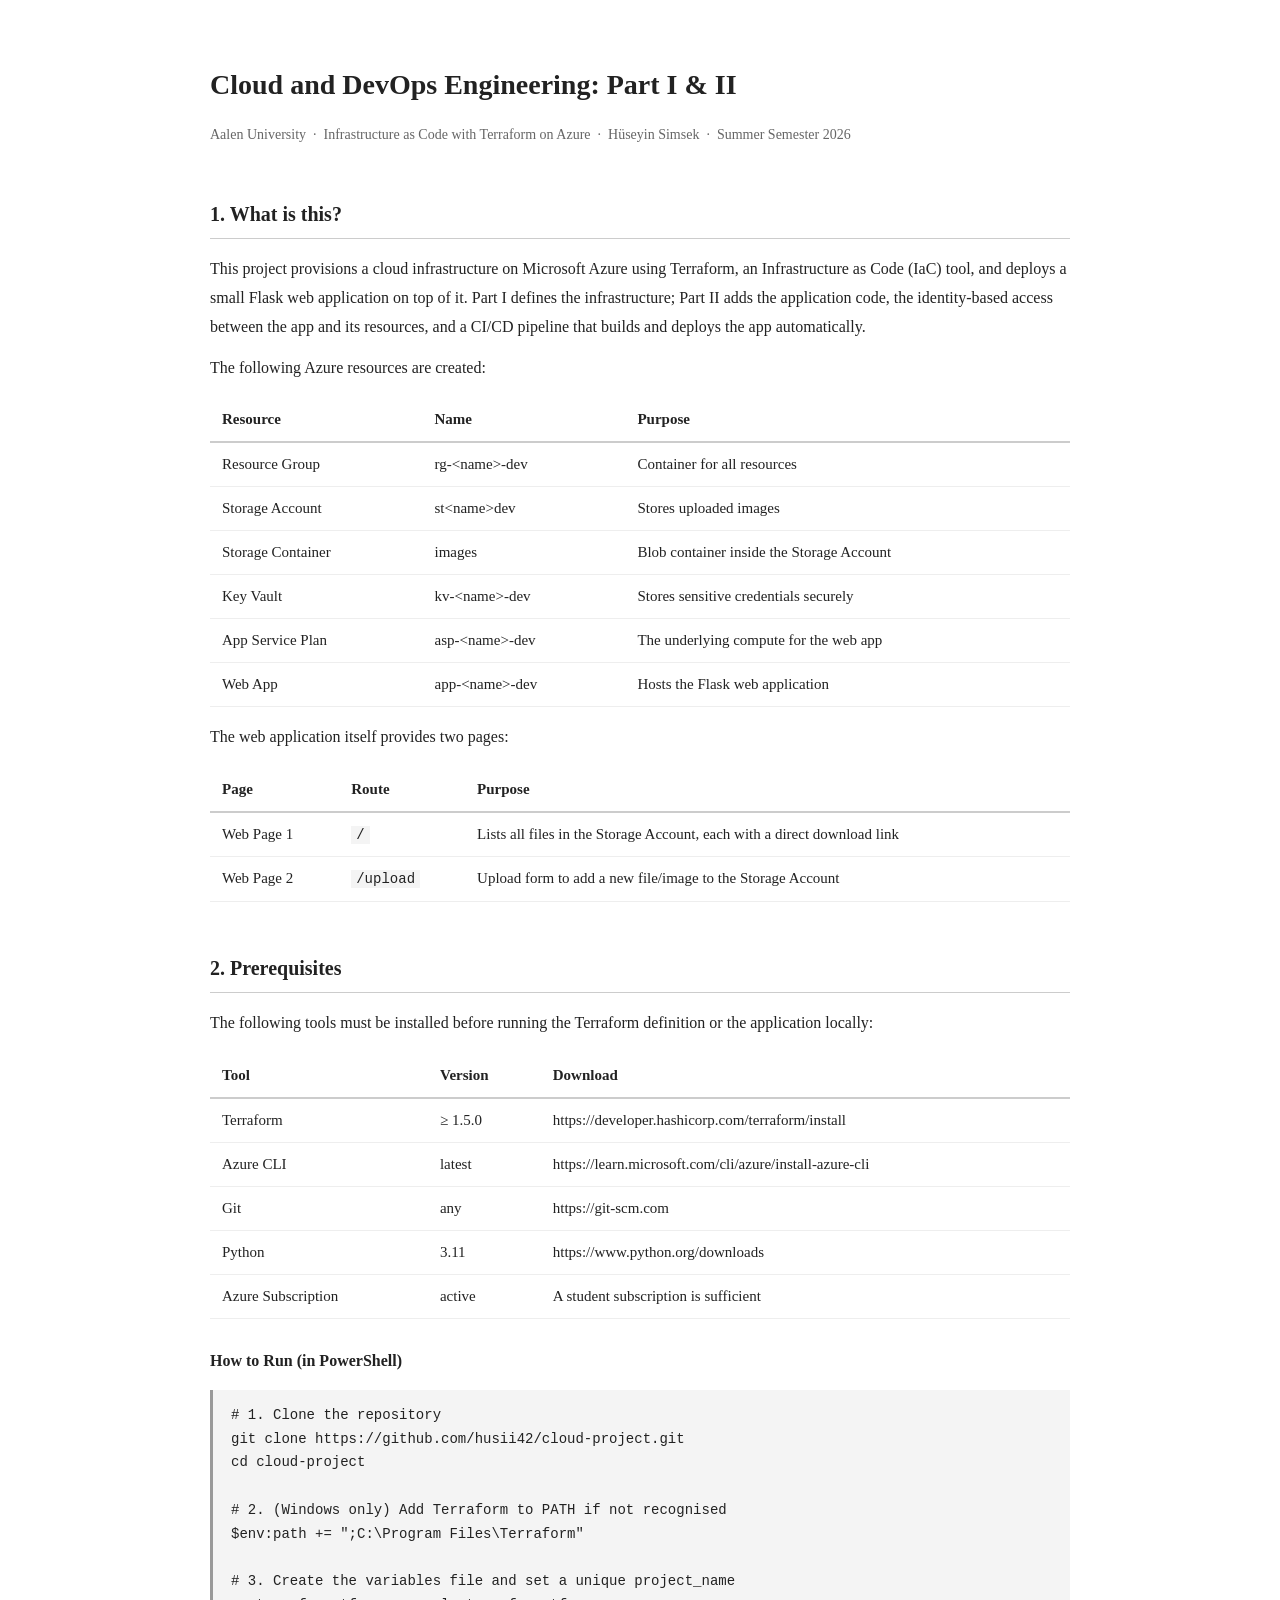
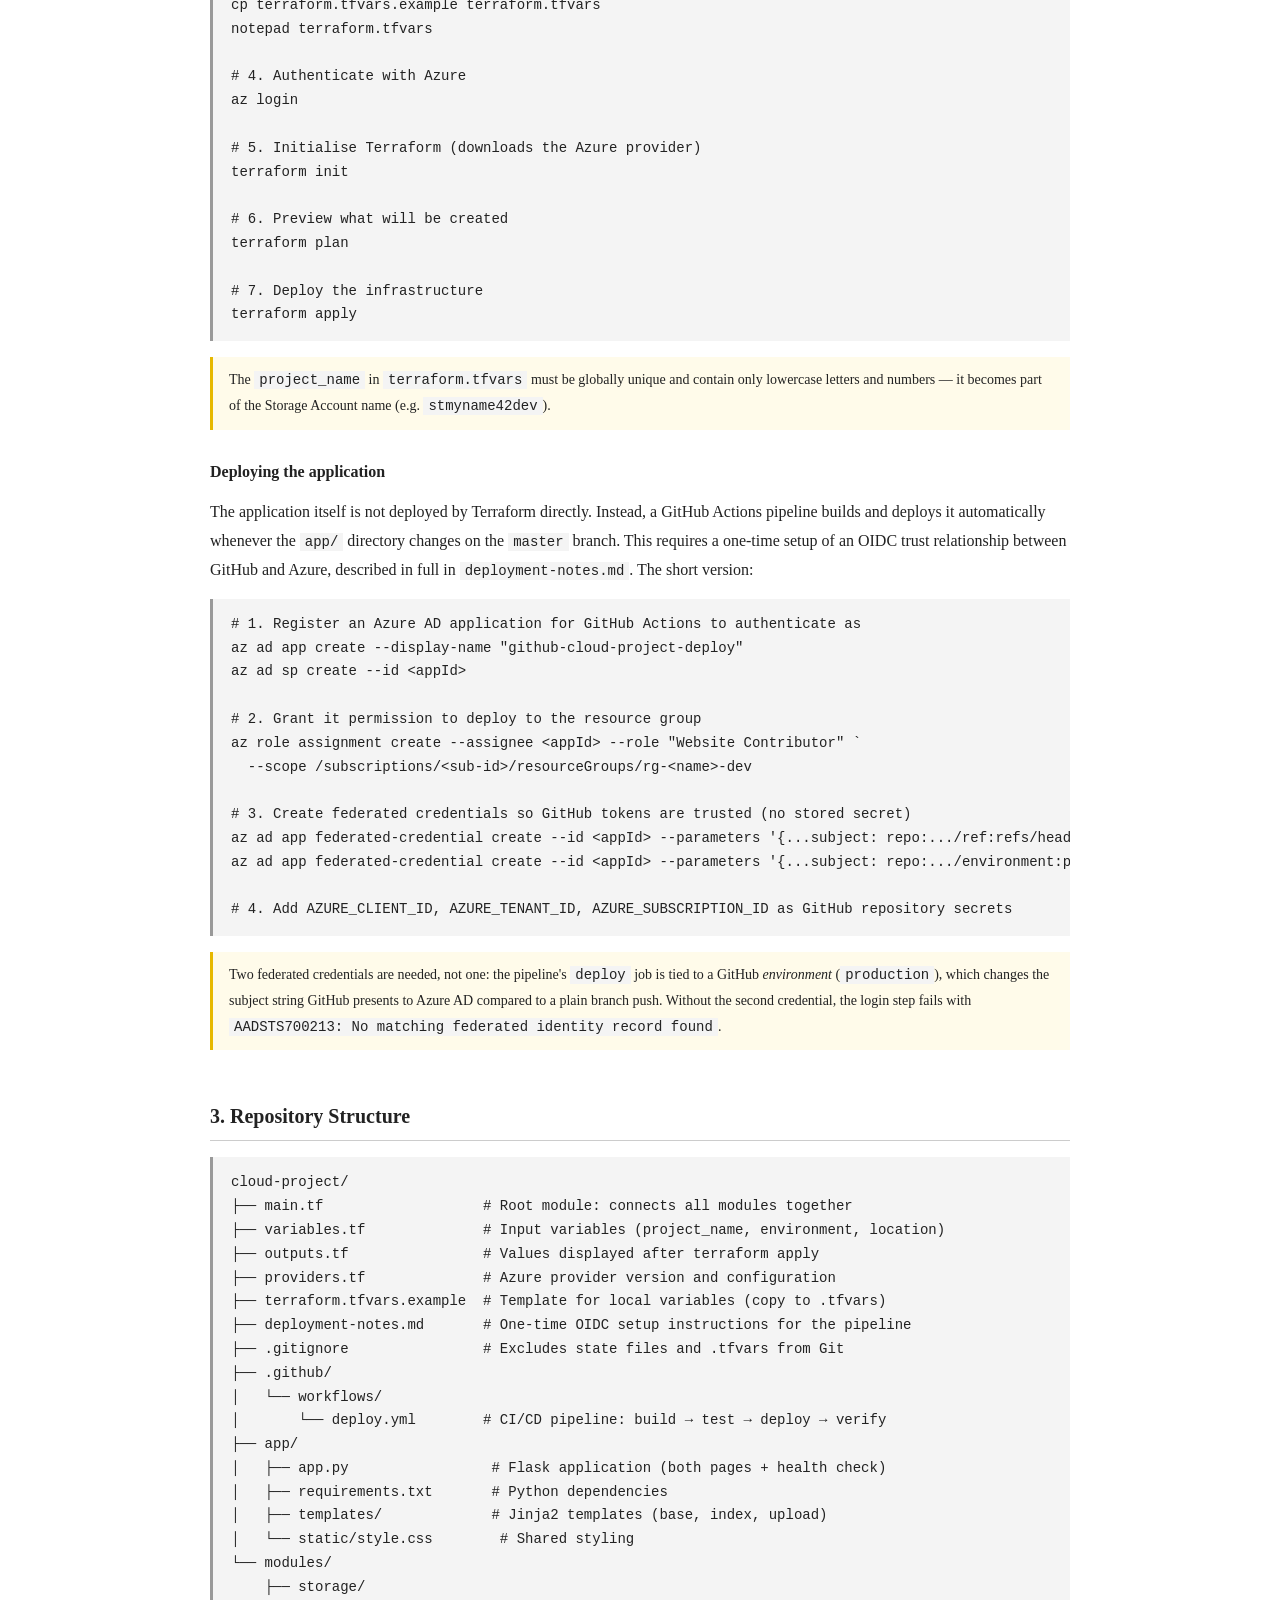
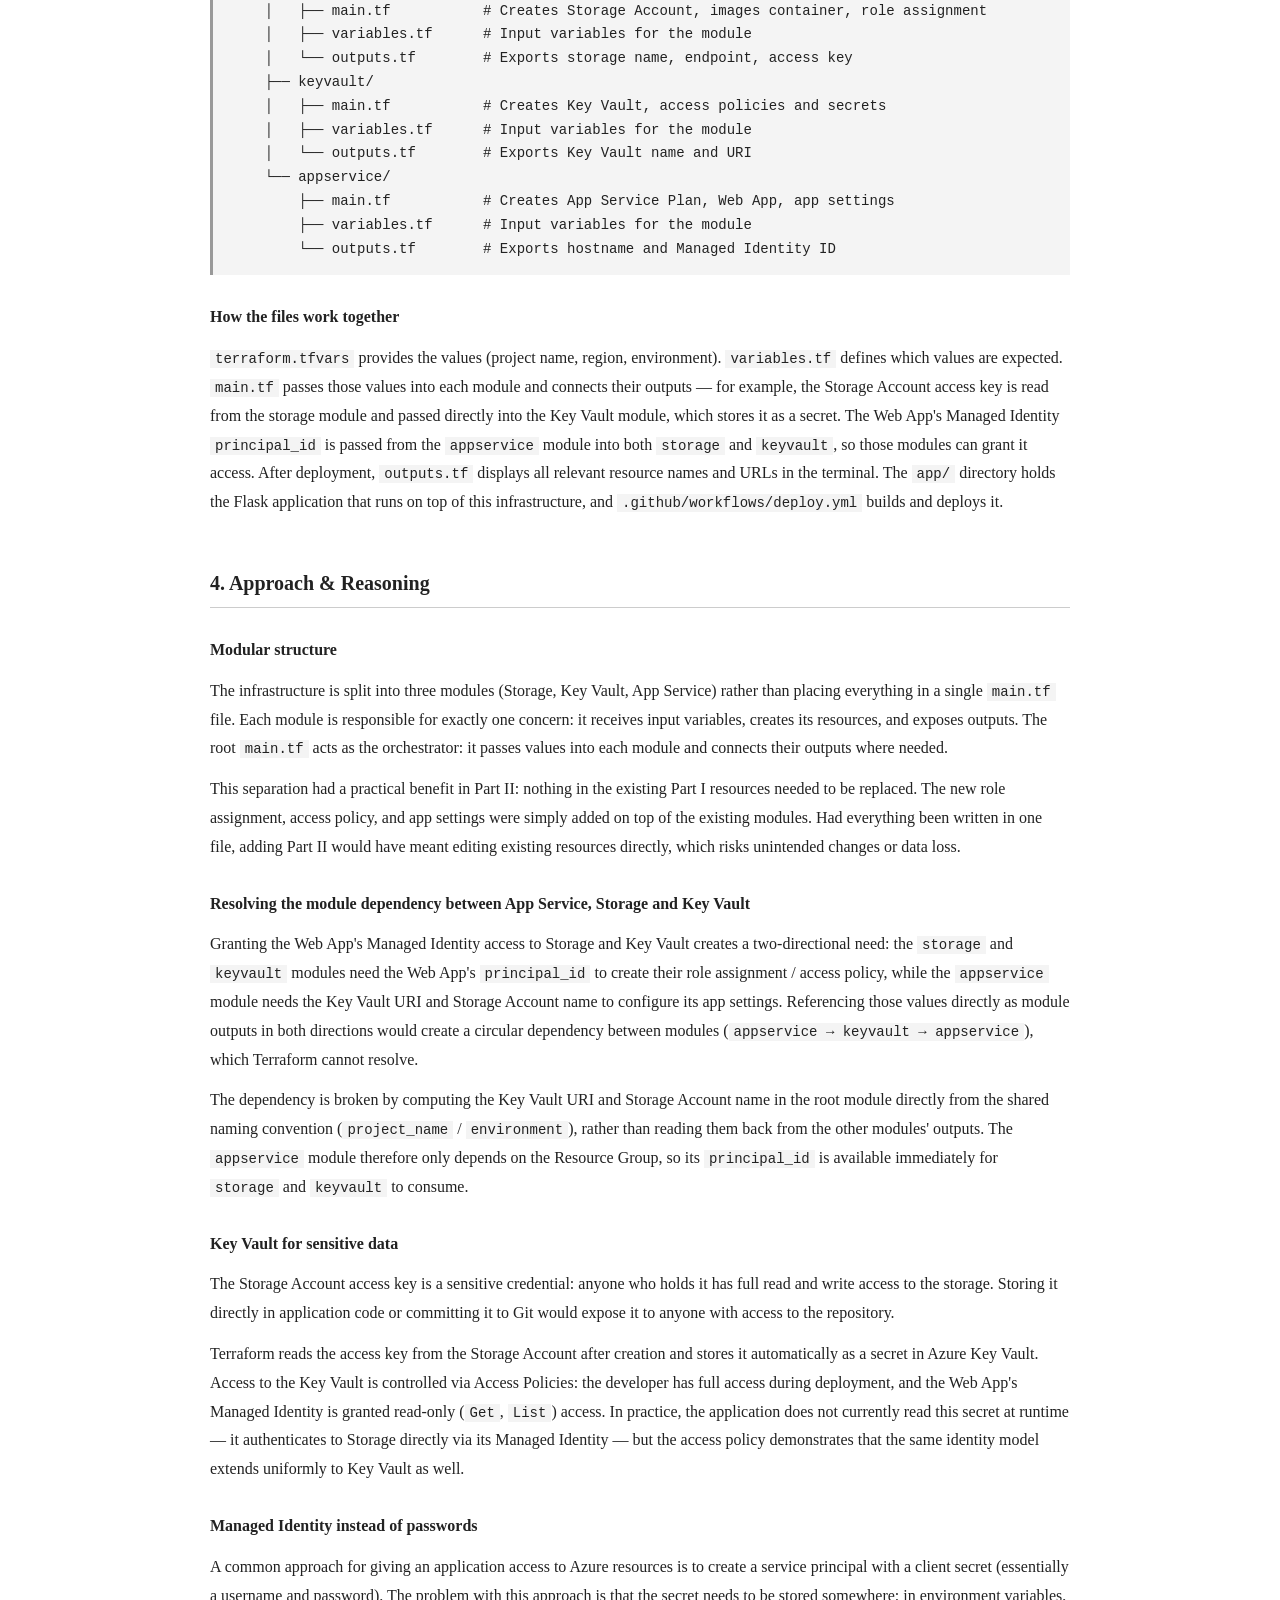
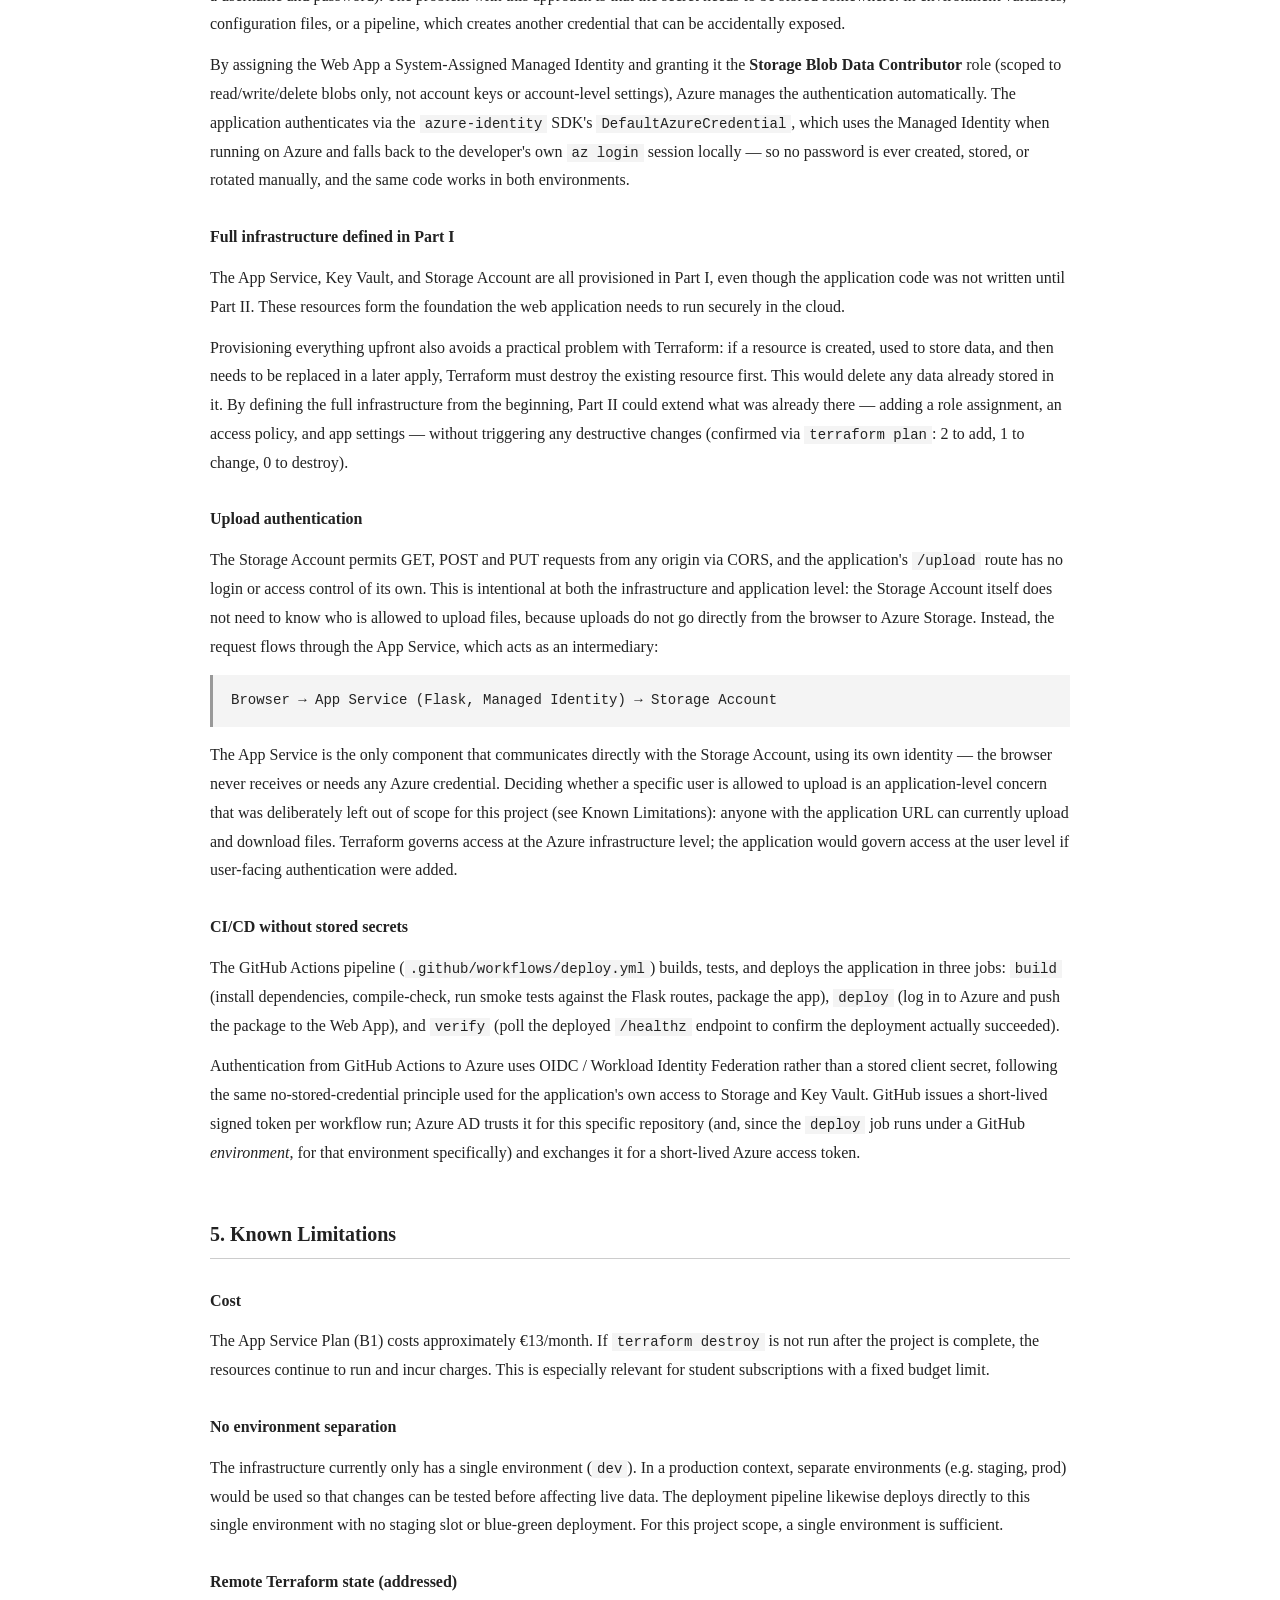
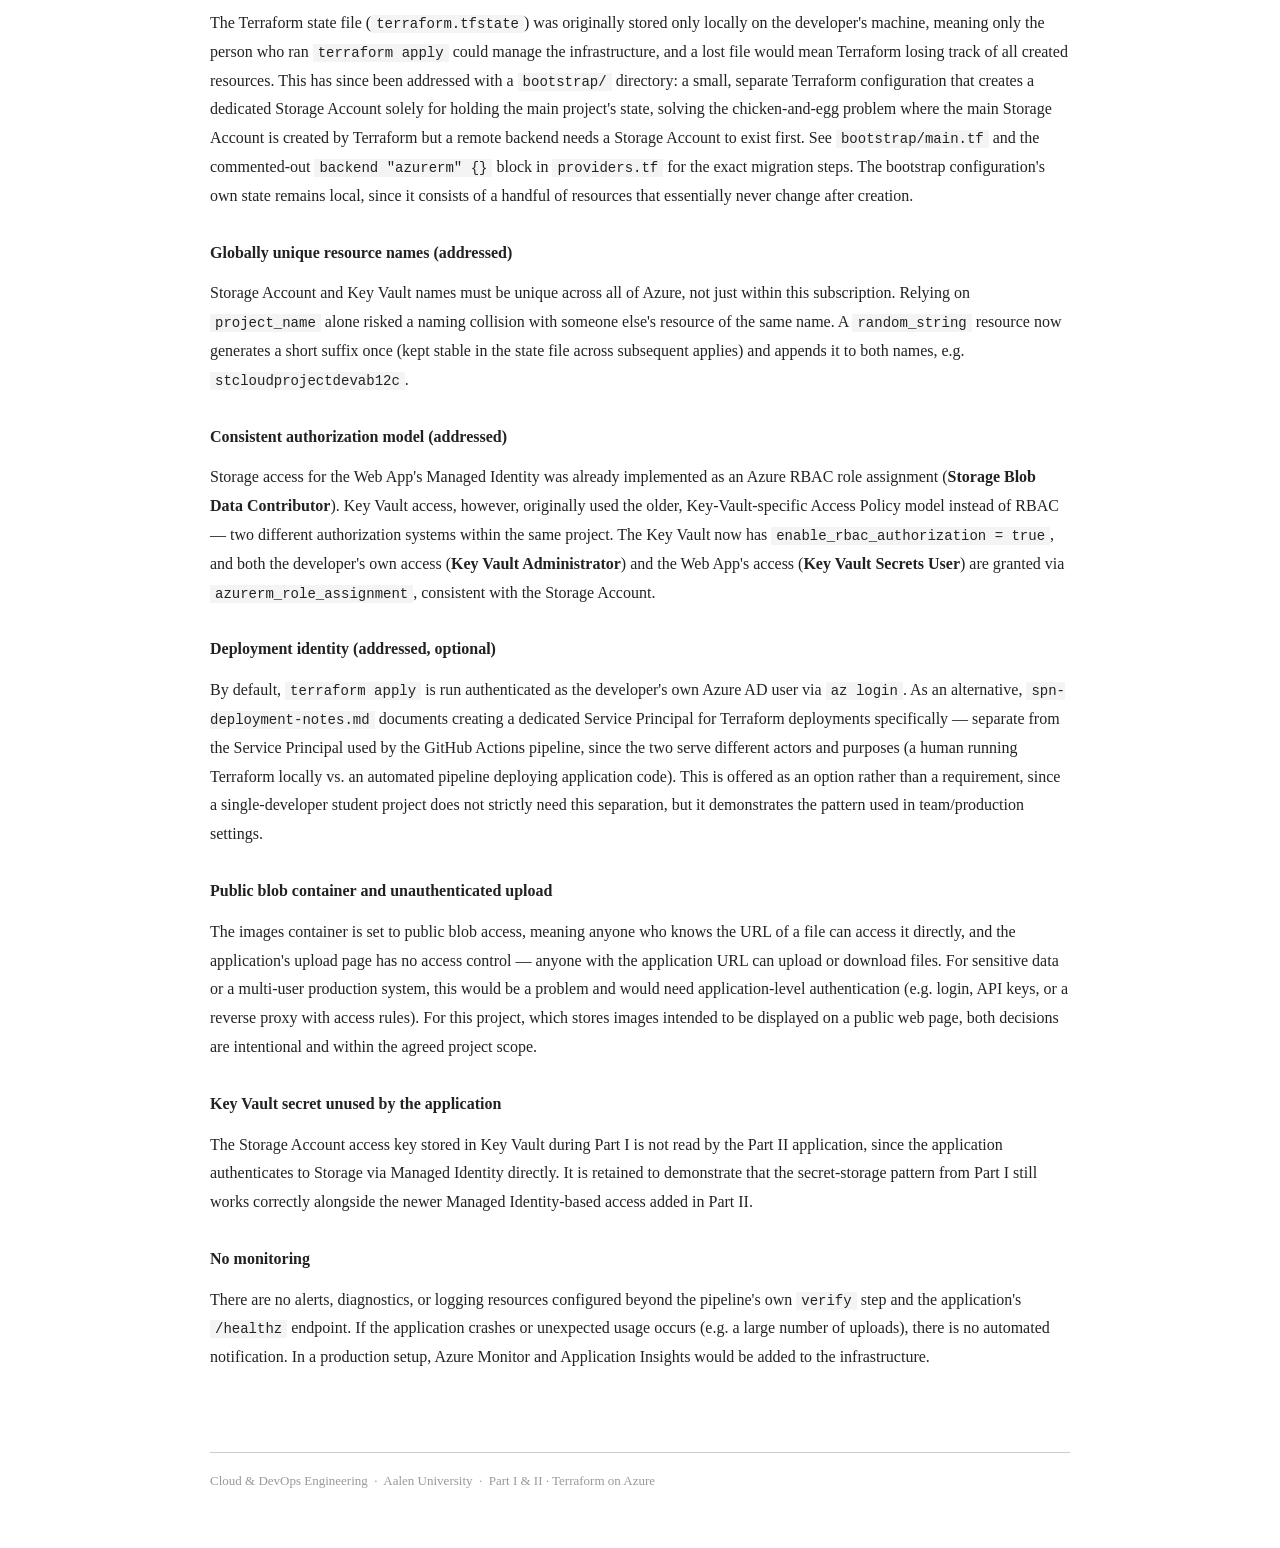
<file: documentation.html>
<!DOCTYPE html>
<html lang="en">
<head>
  <meta charset="UTF-8">
  <meta name="viewport" content="width=device-width, initial-scale=1.0">
  <title>Cloud and DevOps Project: Documentation</title>
  <style>
    body {
      font-family: Georgia, serif;
      max-width: 860px;
      margin: 60px auto;
      padding: 0 40px;
      color: #222;
      line-height: 1.8;
      font-size: 16px;
    }

    h1 { font-size: 28px; margin-bottom: 4px; }
    h2 { font-size: 20px; margin-top: 48px; border-bottom: 1px solid #ccc; padding-bottom: 6px; }
    h3 { font-size: 16px; margin-top: 28px; margin-bottom: 6px; }

    .subtitle { color: #666; font-size: 14px; margin-bottom: 40px; }

    p { margin: 12px 0; }

    pre {
      background: #f4f4f4;
      border-left: 3px solid #999;
      padding: 14px 18px;
      font-family: monospace;
      font-size: 14px;
      overflow-x: auto;
      line-height: 1.7;
    }

    code {
      font-family: monospace;
      background: #f4f4f4;
      padding: 1px 5px;
      font-size: 14px;
    }

    table {
      width: 100%;
      border-collapse: collapse;
      margin: 16px 0;
      font-size: 15px;
    }

    th {
      text-align: left;
      border-bottom: 2px solid #ccc;
      padding: 8px 12px;
    }

    td {
      border-bottom: 1px solid #eee;
      padding: 8px 12px;
      vertical-align: top;
    }

    .note {
      background: #fffbea;
      border-left: 3px solid #e6b800;
      padding: 10px 16px;
      font-size: 14px;
      margin: 16px 0;
    }

    footer {
      margin-top: 80px;
      border-top: 1px solid #ccc;
      padding-top: 16px;
      font-size: 13px;
      color: #999;
    }
  </style>
</head>
<body>

  <h1>Cloud and DevOps Engineering: Part I &amp; II</h1>
  <p class="subtitle">Aalen University &nbsp;·&nbsp; Infrastructure as Code with Terraform on Azure &nbsp;·&nbsp; Hüseyin Simsek &nbsp;·&nbsp; Summer Semester 2026</p>

  <!-- 1. WHAT IS THIS -->
  <h2>1. What is this?</h2>
  <p>
    This project provisions a cloud infrastructure on Microsoft Azure using Terraform, an Infrastructure as Code (IaC) tool,
    and deploys a small Flask web application on top of it. Part I defines the infrastructure; Part II adds the application
    code, the identity-based access between the app and its resources, and a CI/CD pipeline that builds and deploys the app automatically.
  </p>
  <p>The following Azure resources are created:</p>
  <table>
    <tr><th>Resource</th><th>Name</th><th>Purpose</th></tr>
    <tr><td>Resource Group</td><td>rg-&lt;name&gt;-dev</td><td>Container for all resources</td></tr>
    <tr><td>Storage Account</td><td>st&lt;name&gt;dev</td><td>Stores uploaded images</td></tr>
    <tr><td>Storage Container</td><td>images</td><td>Blob container inside the Storage Account</td></tr>
    <tr><td>Key Vault</td><td>kv-&lt;name&gt;-dev</td><td>Stores sensitive credentials securely</td></tr>
    <tr><td>App Service Plan</td><td>asp-&lt;name&gt;-dev</td><td>The underlying compute for the web app</td></tr>
    <tr><td>Web App</td><td>app-&lt;name&gt;-dev</td><td>Hosts the Flask web application</td></tr>
  </table>
  <p>The web application itself provides two pages:</p>
  <table>
    <tr><th>Page</th><th>Route</th><th>Purpose</th></tr>
    <tr><td>Web Page 1</td><td><code>/</code></td><td>Lists all files in the Storage Account, each with a direct download link</td></tr>
    <tr><td>Web Page 2</td><td><code>/upload</code></td><td>Upload form to add a new file/image to the Storage Account</td></tr>
  </table>

  <!-- 2. PREREQUISITES -->
  <h2>2. Prerequisites</h2>
  <p>The following tools must be installed before running the Terraform definition or the application locally:</p>
  <table>
    <tr><th>Tool</th><th>Version</th><th>Download</th></tr>
    <tr><td>Terraform</td><td>≥ 1.5.0</td><td>https://developer.hashicorp.com/terraform/install</td></tr>
    <tr><td>Azure CLI</td><td>latest</td><td>https://learn.microsoft.com/cli/azure/install-azure-cli</td></tr>
    <tr><td>Git</td><td>any</td><td>https://git-scm.com</td></tr>
    <tr><td>Python</td><td>3.11</td><td>https://www.python.org/downloads</td></tr>
    <tr><td>Azure Subscription</td><td>active</td><td>A student subscription is sufficient</td></tr>
  </table>

  <h3>How to Run (in PowerShell)</h3>
  <pre># 1. Clone the repository
git clone https://github.com/husii42/cloud-project.git
cd cloud-project

# 2. (Windows only) Add Terraform to PATH if not recognised
$env:path += ";C:\Program Files\Terraform"

# 3. Create the variables file and set a unique project_name
cp terraform.tfvars.example terraform.tfvars
notepad terraform.tfvars

# 4. Authenticate with Azure
az login

# 5. Initialise Terraform (downloads the Azure provider)
terraform init

# 6. Preview what will be created
terraform plan

# 7. Deploy the infrastructure
terraform apply</pre>

  <div class="note">
    The <code>project_name</code> in <code>terraform.tfvars</code> must be globally unique and contain only lowercase letters and numbers —
    it becomes part of the Storage Account name (e.g. <code>stmyname42dev</code>).
  </div>

  <h3>Deploying the application</h3>
  <p>
    The application itself is not deployed by Terraform directly. Instead, a GitHub Actions pipeline builds and deploys it
    automatically whenever the <code>app/</code> directory changes on the <code>master</code> branch.
    This requires a one-time setup of an OIDC trust relationship between GitHub and Azure, described in full in
    <code>deployment-notes.md</code>. The short version:
  </p>
  <pre># 1. Register an Azure AD application for GitHub Actions to authenticate as
az ad app create --display-name "github-cloud-project-deploy"
az ad sp create --id &lt;appId&gt;

# 2. Grant it permission to deploy to the resource group
az role assignment create --assignee &lt;appId&gt; --role "Website Contributor" `
  --scope /subscriptions/&lt;sub-id&gt;/resourceGroups/rg-&lt;name&gt;-dev

# 3. Create federated credentials so GitHub tokens are trusted (no stored secret)
az ad app federated-credential create --id &lt;appId&gt; --parameters '{...subject: repo:.../ref:refs/heads/master...}'
az ad app federated-credential create --id &lt;appId&gt; --parameters '{...subject: repo:.../environment:production...}'

# 4. Add AZURE_CLIENT_ID, AZURE_TENANT_ID, AZURE_SUBSCRIPTION_ID as GitHub repository secrets</pre>

  <div class="note">
    Two federated credentials are needed, not one: the pipeline's <code>deploy</code> job is tied to a GitHub
    <em>environment</em> (<code>production</code>), which changes the subject string GitHub presents to Azure AD compared to
    a plain branch push. Without the second credential, the login step fails with
    <code>AADSTS700213: No matching federated identity record found</code>.
  </div>

  <!-- 3. REPOSITORY STRUCTURE -->
  <h2>3. Repository Structure</h2>
  <pre>cloud-project/
├── main.tf                   # Root module: connects all modules together
├── variables.tf              # Input variables (project_name, environment, location)
├── outputs.tf                # Values displayed after terraform apply
├── providers.tf              # Azure provider version and configuration
├── terraform.tfvars.example  # Template for local variables (copy to .tfvars)
├── deployment-notes.md       # One-time OIDC setup instructions for the pipeline
├── .gitignore                # Excludes state files and .tfvars from Git
├── .github/
│   └── workflows/
│       └── deploy.yml        # CI/CD pipeline: build → test → deploy → verify
├── app/
│   ├── app.py                 # Flask application (both pages + health check)
│   ├── requirements.txt       # Python dependencies
│   ├── templates/             # Jinja2 templates (base, index, upload)
│   └── static/style.css        # Shared styling
└── modules/
    ├── storage/
    │   ├── main.tf           # Creates Storage Account, images container, role assignment
    │   ├── variables.tf      # Input variables for the module
    │   └── outputs.tf        # Exports storage name, endpoint, access key
    ├── keyvault/
    │   ├── main.tf           # Creates Key Vault, access policies and secrets
    │   ├── variables.tf      # Input variables for the module
    │   └── outputs.tf        # Exports Key Vault name and URI
    └── appservice/
        ├── main.tf           # Creates App Service Plan, Web App, app settings
        ├── variables.tf      # Input variables for the module
        └── outputs.tf        # Exports hostname and Managed Identity ID</pre>

  <h3>How the files work together</h3>
  <p>
    <code>terraform.tfvars</code> provides the values (project name, region, environment).
    <code>variables.tf</code> defines which values are expected.
    <code>main.tf</code> passes those values into each module and connects their outputs —
    for example, the Storage Account access key is read from the storage module and passed directly into the Key Vault module, which stores it as a secret.
    The Web App's Managed Identity <code>principal_id</code> is passed from the <code>appservice</code> module into both <code>storage</code>
    and <code>keyvault</code>, so those modules can grant it access. After deployment, <code>outputs.tf</code> displays all relevant
    resource names and URLs in the terminal. The <code>app/</code> directory holds the Flask application that runs on top of this
    infrastructure, and <code>.github/workflows/deploy.yml</code> builds and deploys it.
  </p>

  <!-- 4. APPROACH -->
  <h2>4. Approach &amp; Reasoning</h2>

  <h3>Modular structure</h3>
  <p>
    The infrastructure is split into three modules (Storage, Key Vault, App Service) rather than placing everything in a single <code>main.tf</code> file.
    Each module is responsible for exactly one concern: it receives input variables, creates its resources, and exposes outputs.
    The root <code>main.tf</code> acts as the orchestrator: it passes values into each module and connects their outputs where needed.
  </p>
  <p>
    This separation had a practical benefit in Part II: nothing in the existing Part I resources needed to be replaced.
    The new role assignment, access policy, and app settings were simply added on top of the existing modules.
    Had everything been written in one file, adding Part II would have meant editing existing resources directly, which risks unintended changes or data loss.
  </p>

  <h3>Resolving the module dependency between App Service, Storage and Key Vault</h3>
  <p>
    Granting the Web App's Managed Identity access to Storage and Key Vault creates a two-directional need: the
    <code>storage</code> and <code>keyvault</code> modules need the Web App's <code>principal_id</code> to create their role
    assignment / access policy, while the <code>appservice</code> module needs the Key Vault URI and Storage Account name to
    configure its app settings. Referencing those values directly as module outputs in both directions would create a circular
    dependency between modules (<code>appservice → keyvault → appservice</code>), which Terraform cannot resolve.
  </p>
  <p>
    The dependency is broken by computing the Key Vault URI and Storage Account name in the root module directly from the
    shared naming convention (<code>project_name</code> / <code>environment</code>), rather than reading them back from the
    other modules' outputs. The <code>appservice</code> module therefore only depends on the Resource Group, so its
    <code>principal_id</code> is available immediately for <code>storage</code> and <code>keyvault</code> to consume.
  </p>

  <h3>Key Vault for sensitive data</h3>
  <p>
    The Storage Account access key is a sensitive credential: anyone who holds it has full read and write access to the storage.
    Storing it directly in application code or committing it to Git would expose it to anyone with access to the repository.
  </p>
  <p>
    Terraform reads the access key from the Storage Account after creation and stores it automatically as a secret in Azure Key Vault.
    Access to the Key Vault is controlled via Access Policies: the developer has full access during deployment, and the Web App's
    Managed Identity is granted read-only (<code>Get</code>, <code>List</code>) access. In practice, the application does not
    currently read this secret at runtime — it authenticates to Storage directly via its Managed Identity — but the access
    policy demonstrates that the same identity model extends uniformly to Key Vault as well.
  </p>

  <h3>Managed Identity instead of passwords</h3>
  <p>
    A common approach for giving an application access to Azure resources is to create a service principal with a client secret (essentially a username and password).
    The problem with this approach is that the secret needs to be stored somewhere: in environment variables, configuration files, or a pipeline, which creates another credential that can be accidentally exposed.
  </p>
  <p>
    By assigning the Web App a System-Assigned Managed Identity and granting it the <strong>Storage Blob Data Contributor</strong>
    role (scoped to read/write/delete blobs only, not account keys or account-level settings), Azure manages the authentication
    automatically. The application authenticates via the <code>azure-identity</code> SDK's <code>DefaultAzureCredential</code>,
    which uses the Managed Identity when running on Azure and falls back to the developer's own <code>az login</code> session
    locally — so no password is ever created, stored, or rotated manually, and the same code works in both environments.
  </p>

  <h3>Full infrastructure defined in Part I</h3>
  <p>
    The App Service, Key Vault, and Storage Account are all provisioned in Part I, even though the application code was not written until Part II.
    These resources form the foundation the web application needs to run securely in the cloud.
  </p>
  <p>
    Provisioning everything upfront also avoids a practical problem with Terraform: if a resource is created, used to store data, and then needs to be replaced in a later apply, Terraform must destroy the existing resource first.
    This would delete any data already stored in it. By defining the full infrastructure from the beginning, Part II could extend what was already there — adding a role assignment, an access policy, and app settings — without triggering any destructive changes (confirmed via <code>terraform plan</code>: 2 to add, 1 to change, 0 to destroy).
  </p>

  <h3>Upload authentication</h3>
  <p>
    The Storage Account permits GET, POST and PUT requests from any origin via CORS, and the application's <code>/upload</code>
    route has no login or access control of its own. This is intentional at both the infrastructure and application level: the
    Storage Account itself does not need to know who is allowed to upload files, because uploads do not go directly from the
    browser to Azure Storage. Instead, the request flows through the App Service, which acts as an intermediary:
  </p>
  <pre>Browser → App Service (Flask, Managed Identity) → Storage Account</pre>
  <p>
    The App Service is the only component that communicates directly with the Storage Account, using its own identity — the
    browser never receives or needs any Azure credential. Deciding whether a specific user is allowed to upload is an
    application-level concern that was deliberately left out of scope for this project (see Known Limitations): anyone with the
    application URL can currently upload and download files. Terraform governs access at the Azure infrastructure level; the
    application would govern access at the user level if user-facing authentication were added.
  </p>

  <h3>CI/CD without stored secrets</h3>
  <p>
    The GitHub Actions pipeline (<code>.github/workflows/deploy.yml</code>) builds, tests, and deploys the application in three
    jobs: <code>build</code> (install dependencies, compile-check, run smoke tests against the Flask routes, package the app),
    <code>deploy</code> (log in to Azure and push the package to the Web App), and <code>verify</code> (poll the deployed
    <code>/healthz</code> endpoint to confirm the deployment actually succeeded).
  </p>
  <p>
    Authentication from GitHub Actions to Azure uses OIDC / Workload Identity Federation rather than a stored client secret,
    following the same no-stored-credential principle used for the application's own access to Storage and Key Vault. GitHub
    issues a short-lived signed token per workflow run; Azure AD trusts it for this specific repository (and, since the
    <code>deploy</code> job runs under a GitHub <em>environment</em>, for that environment specifically) and exchanges it for a
    short-lived Azure access token.
  </p>

  <!-- 5. KNOWN LIMITATIONS -->
  <h2>5. Known Limitations</h2>

  <h3>Cost</h3>
  <p>
    The App Service Plan (B1) costs approximately €13/month. If <code>terraform destroy</code> is not run after the project is complete,
    the resources continue to run and incur charges. This is especially relevant for student subscriptions with a fixed budget limit.
  </p>

  <h3>No environment separation</h3>
  <p>
    The infrastructure currently only has a single environment (<code>dev</code>).
    In a production context, separate environments (e.g. staging, prod) would be used so that changes can be tested before affecting live data.
    The deployment pipeline likewise deploys directly to this single environment with no staging slot or blue-green deployment.
    For this project scope, a single environment is sufficient.
  </p>

  <h3>Remote Terraform state (addressed)</h3>
  <p>
    The Terraform state file (<code>terraform.tfstate</code>) was originally stored only locally on the developer's machine,
    meaning only the person who ran <code>terraform apply</code> could manage the infrastructure, and a lost file would mean
    Terraform losing track of all created resources. This has since been addressed with a <code>bootstrap/</code> directory:
    a small, separate Terraform configuration that creates a dedicated Storage Account solely for holding the main project's
    state, solving the chicken-and-egg problem where the main Storage Account is created by Terraform but a remote backend
    needs a Storage Account to exist first. See <code>bootstrap/main.tf</code> and the commented-out
    <code>backend "azurerm" {}</code> block in <code>providers.tf</code> for the exact migration steps. The bootstrap
    configuration's own state remains local, since it consists of a handful of resources that essentially never change
    after creation.
  </p>

  <h3>Globally unique resource names (addressed)</h3>
  <p>
    Storage Account and Key Vault names must be unique across all of Azure, not just within this subscription. Relying on
    <code>project_name</code> alone risked a naming collision with someone else's resource of the same name. A
    <code>random_string</code> resource now generates a short suffix once (kept stable in the state file across subsequent
    applies) and appends it to both names, e.g. <code>stcloudprojectdevab12c</code>.
  </p>

  <h3>Consistent authorization model (addressed)</h3>
  <p>
    Storage access for the Web App's Managed Identity was already implemented as an Azure RBAC role assignment
    (<strong>Storage Blob Data Contributor</strong>). Key Vault access, however, originally used the older,
    Key-Vault-specific Access Policy model instead of RBAC — two different authorization systems within the same project.
    The Key Vault now has <code>enable_rbac_authorization = true</code>, and both the developer's own access
    (<strong>Key Vault Administrator</strong>) and the Web App's access (<strong>Key Vault Secrets User</strong>) are
    granted via <code>azurerm_role_assignment</code>, consistent with the Storage Account.
  </p>

  <h3>Deployment identity (addressed, optional)</h3>
  <p>
    By default, <code>terraform apply</code> is run authenticated as the developer's own Azure AD user via
    <code>az login</code>. As an alternative, <code>spn-deployment-notes.md</code> documents creating a dedicated Service
    Principal for Terraform deployments specifically — separate from the Service Principal used by the GitHub Actions
    pipeline, since the two serve different actors and purposes (a human running Terraform locally vs. an automated
    pipeline deploying application code). This is offered as an option rather than a requirement, since a
    single-developer student project does not strictly need this separation, but it demonstrates the pattern used in
    team/production settings.
  </p>

  <h3>Public blob container and unauthenticated upload</h3>
  <p>
    The images container is set to public blob access, meaning anyone who knows the URL of a file can access it directly, and the
    application's upload page has no access control — anyone with the application URL can upload or download files. For sensitive
    data or a multi-user production system, this would be a problem and would need application-level authentication (e.g. login,
    API keys, or a reverse proxy with access rules). For this project, which stores images intended to be displayed on a public
    web page, both decisions are intentional and within the agreed project scope.
  </p>

  <h3>Key Vault secret unused by the application</h3>
  <p>
    The Storage Account access key stored in Key Vault during Part I is not read by the Part II application, since the
    application authenticates to Storage via Managed Identity directly. It is retained to demonstrate that the secret-storage
    pattern from Part I still works correctly alongside the newer Managed Identity-based access added in Part II.
  </p>

  <h3>No monitoring</h3>
  <p>
    There are no alerts, diagnostics, or logging resources configured beyond the pipeline's own <code>verify</code> step and the
    application's <code>/healthz</code> endpoint.
    If the application crashes or unexpected usage occurs (e.g. a large number of uploads), there is no automated notification.
    In a production setup, Azure Monitor and Application Insights would be added to the infrastructure.
  </p>

  <footer>
    Cloud &amp; DevOps Engineering &nbsp;·&nbsp; Aalen University &nbsp;·&nbsp; Part I &amp; II · Terraform on Azure
  </footer>

</body>
</html>
</file>
